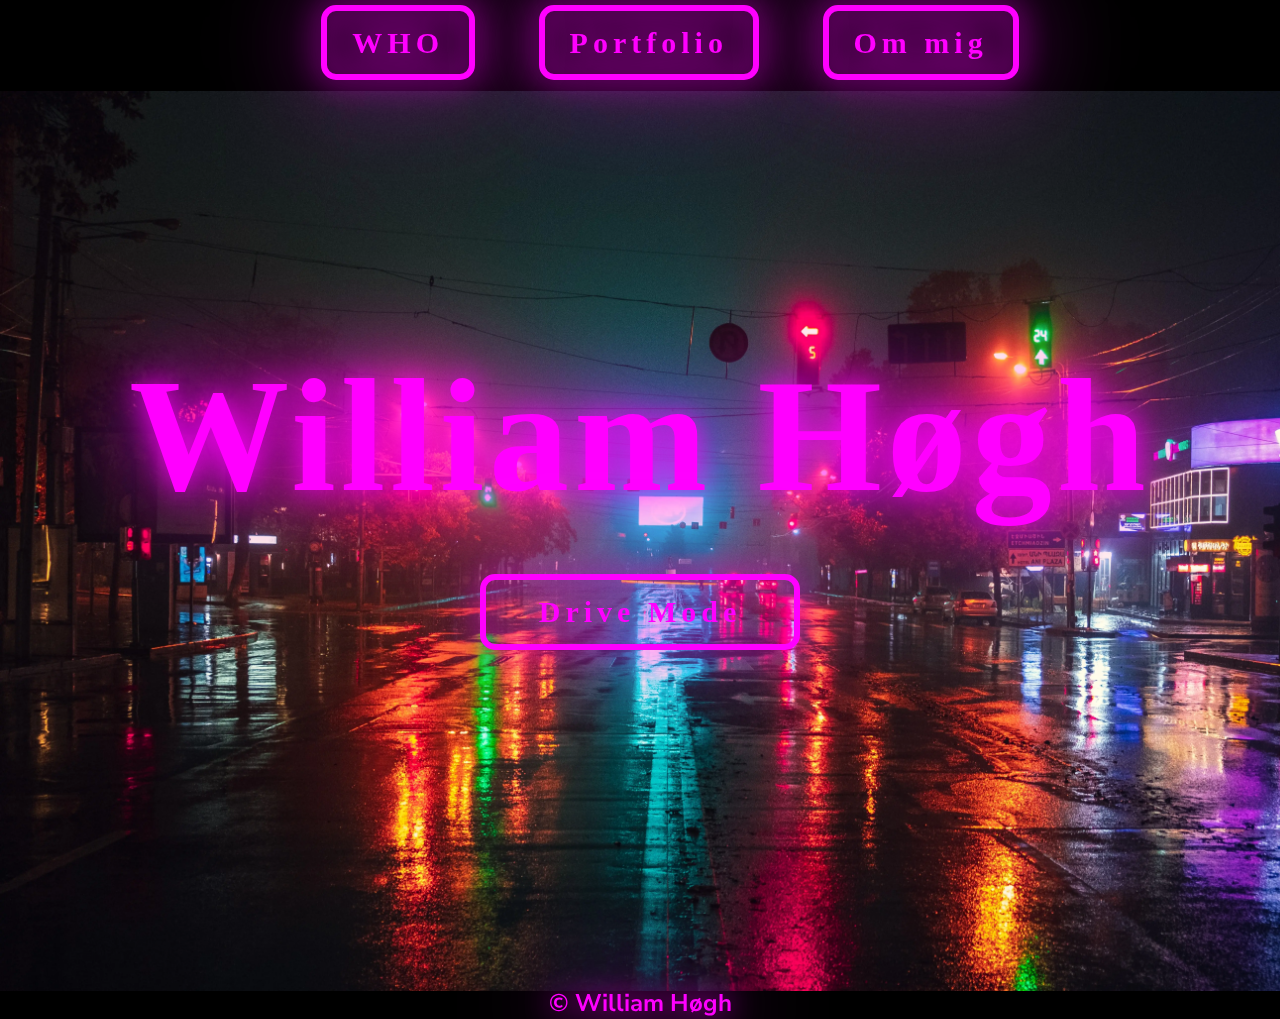
<file: index.html>
<!DOCTYPE html>
<html lang="en">
  <head>
    <meta charset="UTF-8" />
    <meta http-equiv="X-UA-Compatible" content="IE=edge" />
    <meta name="viewport" content="width=device-width, initial-scale=1.0" />
    <title>portfolie</title>
    <link rel="icon" type="image/svg+xml" href="who.svg" />

    <link rel="preconnect" href="https://fonts.googleapis.com" />
    <link rel="preconnect" href="https://fonts.gstatic.com" crossorigin />
    <link href="https://fonts.googleapis.com/css2?family=Cinzel&family=Indie+Flower&family=Nunito+Sans:wght@200;300;400&family=Roboto:ital,wght@0,100;1,400&display=swap" rel="stylesheet" />
    <link rel="stylesheet" href="style.css" />
  </head>
  <body>
    <header>
      <div class="navbar">
        <nav>
          <ul>
            <li><a href="index.html">WHO</a></li>
            <li><a href="port.html">Portfolio</a></li>
            <li><a href="om.html">Om mig</a></li>
          </ul>
        </nav>
      </div>
    </header>
    <main>
      <section>
        <div class="splash">
          <h1>William Høgh</h1>
          <button onclick="document.getElementById('sang').play()">Drive Mode</button>
        </div>
      </section>
      <div id="sounds">
        <!-- TODO: Tilføj audio elementer her -->
        <audio src="sang.m4a" id="sang"></audio>
      </div>
    </main>
    <footer>&copy; William Høgh</footer>
  </body>
</html>
</file>
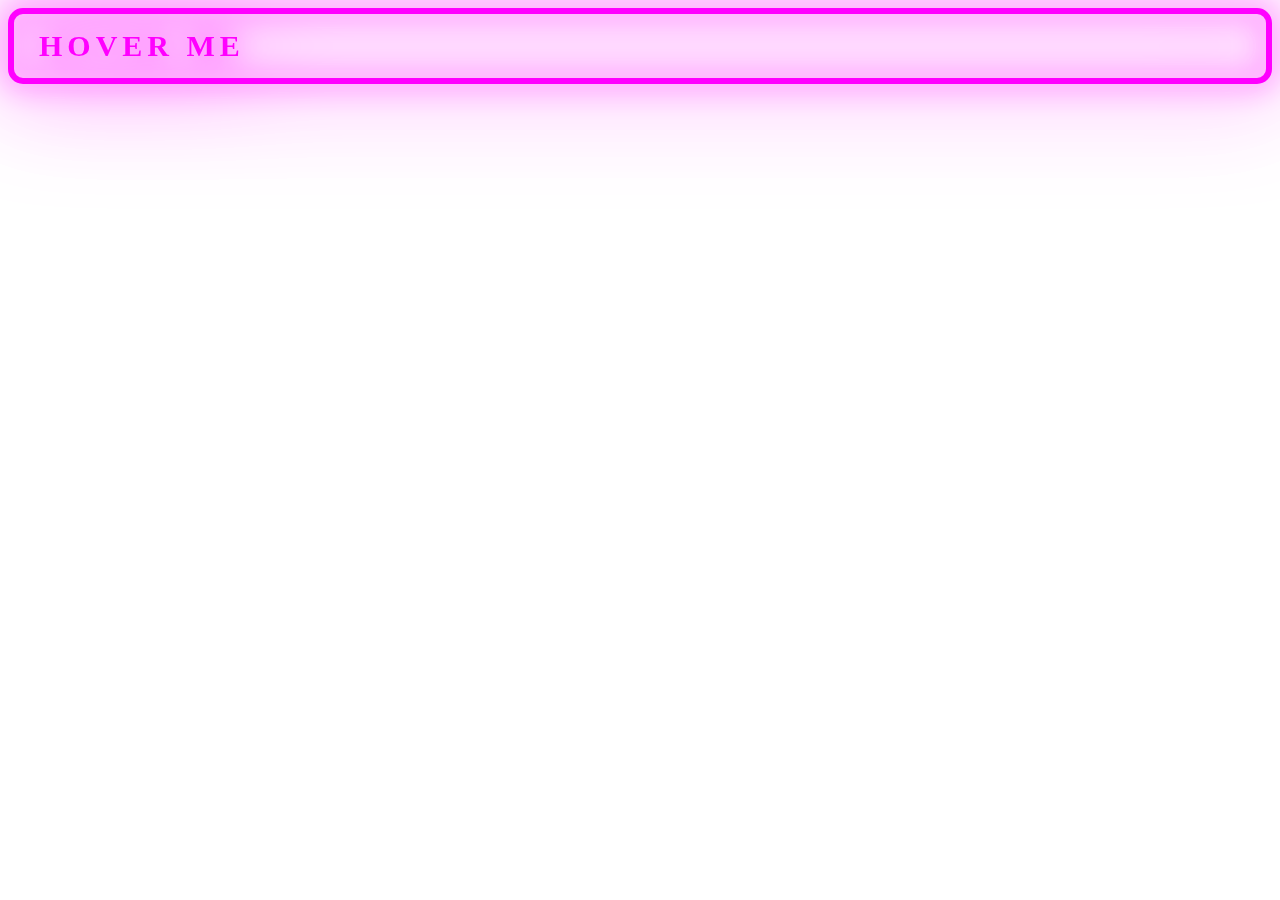
<file: knap.html>
<!DOCTYPE html>
<html lang="en">
  <head>
    <meta charset="UTF-8" />
    <meta http-equiv="X-UA-Compatible" content="IE=edge" />
    <meta name="viewport" content="width=device-width, initial-scale=1.0" />
    <title>Document</title>
    <link rel="stylesheet" href="style2.css" />
  </head>
  <body>
    <div class="button">HOVER ME</div>
  </body>
</html>
</file>
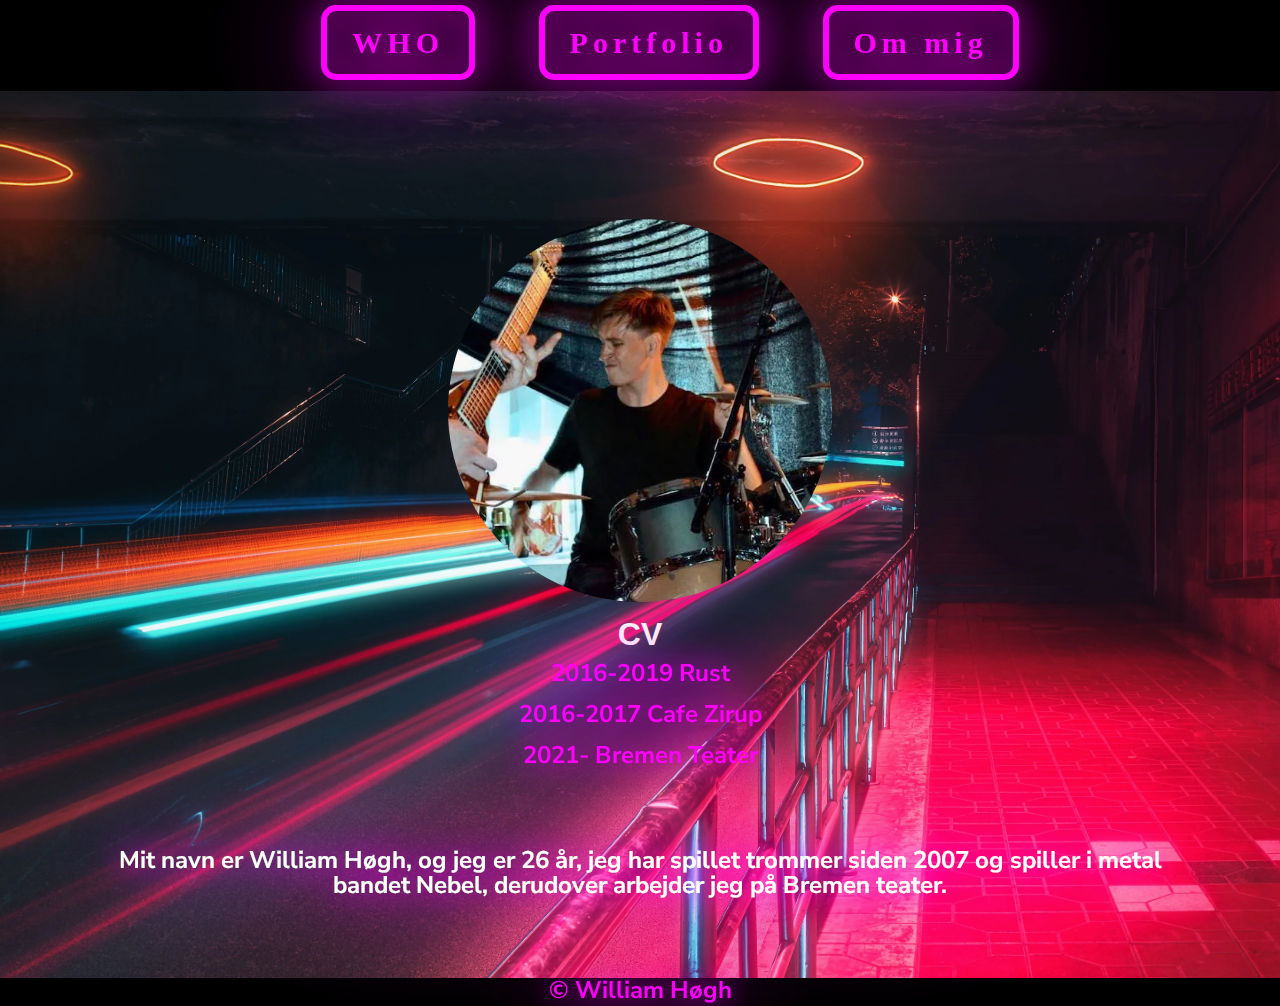
<file: om.html>
<!DOCTYPE html>
<html lang="en">
  <head>
    <meta charset="UTF-8" />
    <meta http-equiv="X-UA-Compatible" content="IE=edge" />
    <meta name="viewport" content="width=device-width, initial-scale=1.0" />
    <title>Om</title>
    <link rel="icon" type="image/svg+xml" href="who.svg" />
    <link rel="preconnect" href="https://fonts.googleapis.com" />
    <link rel="preconnect" href="https://fonts.gstatic.com" crossorigin />
    <link href="https://fonts.googleapis.com/css2?family=Cinzel&family=Indie+Flower&family=Nunito+Sans:wght@200;300;400&family=Roboto:ital,wght@0,100;1,400&display=swap" rel="stylesheet" />
    <link rel="stylesheet" href="style.css" />
  </head>
  <body>
    <header>
      <div class="navbar">
        <!-- <img src="blabla" alt="" class="logo" -->
      </div>
      <nav>
        <ul>
          <li><a href="index.html">WHO</a></li>
          <li><a href="port.html">Portfolio</a></li>
          <li><a href="om.html">Om mig</a></li>
        </ul>
      </nav>
    </header>
    <main>
      <div class="om">
        <div class="billede">
          <img src="trommer.webp" alt="mig" width="100" height="100" />
        </div>

        <div class="over"><h3>CV</h3></div>
        <div class="bla">
          <ul>
            <li>2016-2019 Rust</li>
            <li>2016-2017 Cafe Zirup</li>
            <li>2021- Bremen Teater</li>
          </ul>
          <p>Mit navn er William Høgh, og jeg er 26 år, jeg har spillet trommer siden 2007 og spiller i metal bandet Nebel, derudover arbejder jeg på Bremen teater.</p>
        </div>
      </div>
    </main>
    <footer>&copy; William Høgh</footer>
  </body>
</html>
</file>
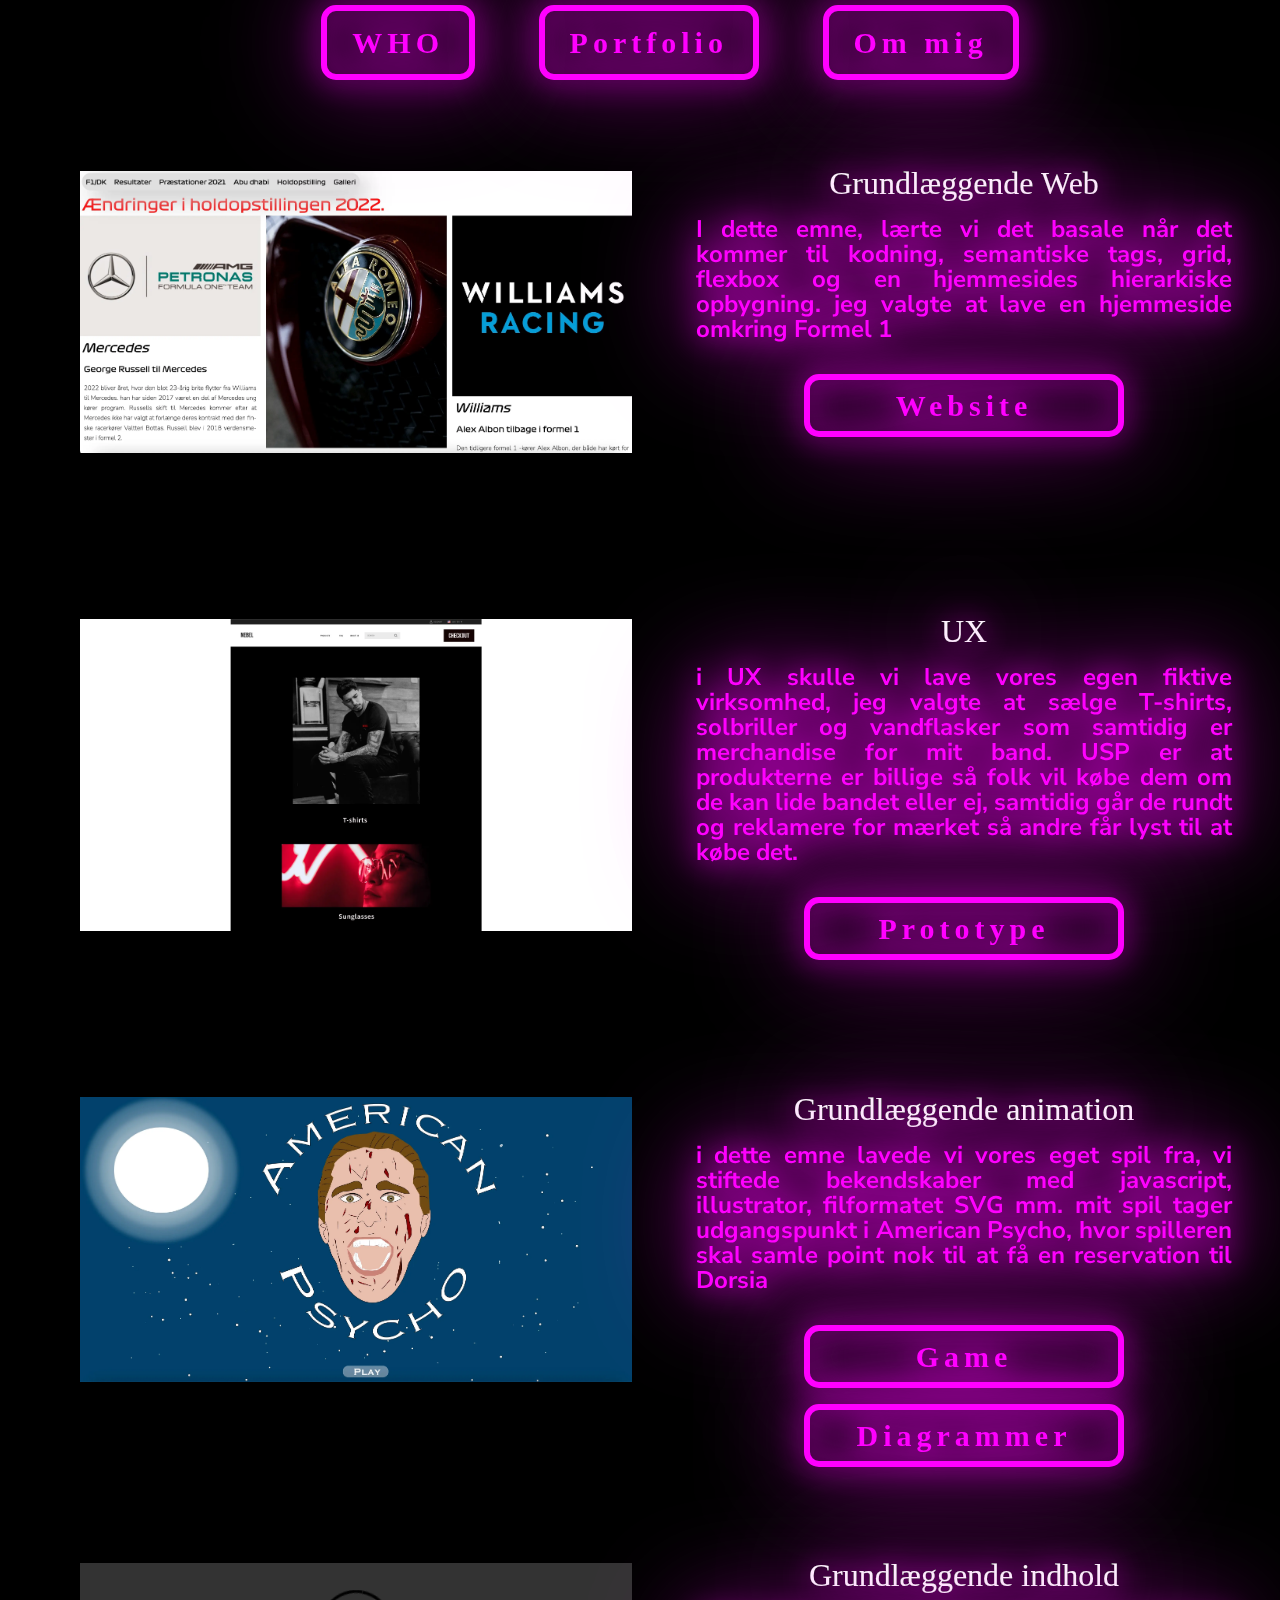
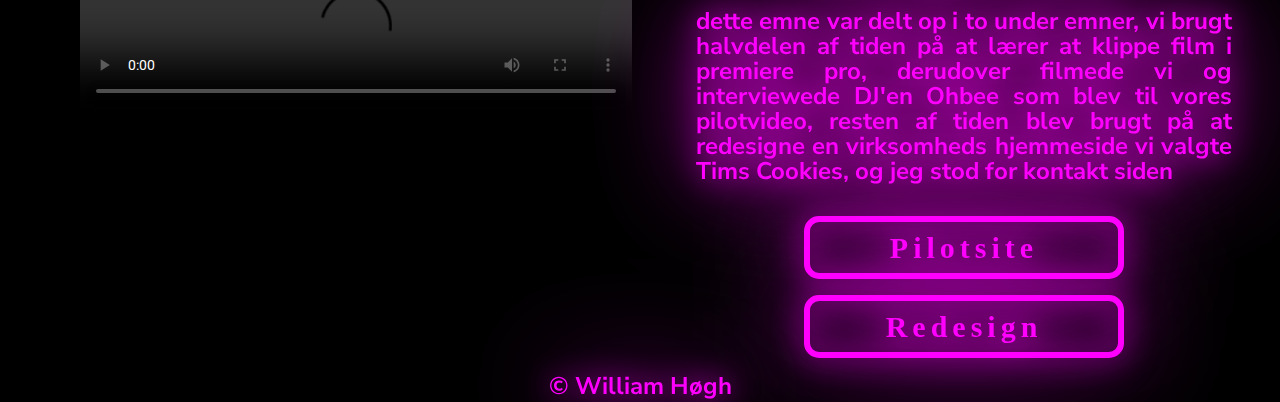
<file: port.html>
<!DOCTYPE html>
<html lang="en">
  <head>
    <meta charset="UTF-8" />
    <meta http-equiv="X-UA-Compatible" content="IE=edge" />
    <meta name="viewport" content="width=device-width, initial-scale=1.0" />
    <title>portfolio</title>
        <link rel="icon" type="image/svg+xml" href="who.svg" />

    <link rel="preconnect" href="https://fonts.googleapis.com">
<link rel="preconnect" href="https://fonts.gstatic.com" crossorigin>
<link href="https://fonts.googleapis.com/css2?family=Cinzel&family=Indie+Flower&family=Nunito+Sans:wght@200;300;400&family=Roboto:ital,wght@0,100;1,400&display=swap" rel="stylesheet">
    <link rel="stylesheet" href="style.css" />
  </head>
  <body>
    <header>
      <div class="navbar">

      <nav>
        <ul>
          <li><a href="index.html">WHO</a></li>
          <li><a href="port.html">Portfolio</a></li>
          <li><a href="om.html">Om mig</a></li>
        </ul>
      </nav>
      </div>
    </header>
    <main>
      <section>
        <div class="galleri">
          <div class="port"><img src="website.webp" alt="website" width="100" height="100" /></div>
        </div>
        <div class="tekst">
          <h2>Grundlæggende Web</h2>
          <br />
          <p>I dette emne, lærte vi det basale når det kommer til kodning, semantiske tags, grid, flexbox og en hjemmesides hierarkiske opbygning. jeg valgte at lave en hjemmeside omkring Formel 1 </p>
          
          <div class="button"><a href="https://williamhoegh.dk/kea/02_web/04_responsive/responsive_v2/index.html">Website</a></div>
        </div>
      </section>
      <section>
        <div class="galleri">
          <div class="port"><img src="ux.webp" alt="ap" width="100" height="100" /></div>
        </div>
        <div class="tekst">
          <h2>UX</h2>
          <br />
          <p>i UX skulle vi lave vores egen fiktive virksomhed, jeg valgte at sælge T-shirts, solbriller og vandflasker som samtidig er merchandise for mit band. USP er at produkterne er billige så folk vil købe dem om de kan lide bandet eller ej, samtidig går de rundt og reklamere for mærket så andre får lyst til at købe det.</p>
          
          <div class="button"><a href="https://xd.adobe.com/view/a636ea62-fff1-4906-bf00-a452988d4996-f365/?fullscreen">Prototype</a></div>
        </div>
      </section>
      <section>
        <div class="galleri">
          <div class="port"><img src="ap.webp" alt="" width="100" height="100" /></div>
        </div>
        <div class="tekst">
          <h2>Grundlæggende animation</h2>
          <br />
          <p>i dette emne lavede vi vores eget spil fra, vi stiftede bekendskaber med javascript, illustrator, filformatet SVG mm. mit spil tager udgangspunkt i American Psycho, hvor spilleren skal samle point nok til at få en reservation til Dorsia </p>
          <div class="button"><a href="https://williamhoegh.dk/kea/04_animation/spil%20/spil.html">Game</a></div>
          <div class="button"><a href="https://williamhoegh.dk/kea/04_animation/spil%20/teknik.html">Diagrammer</a></div>
        </div>
      </section>
      <section>
        <div class="galleri">
          <div class="video-player">  <video controls src="https://williamhoegh.dk/kea/05_indhold/pilot_site/film.mp4" width="100%" height="auto" </video> </div>
        </div>
        <div class="tekst">
          <h2>Grundlæggende indhold</h2>
          <br />
          <p>dette emne var delt op i to under emner, vi brugt halvdelen af tiden på at lærer at klippe film i premiere pro, derudover filmede vi og interviewede DJ'en Ohbee som blev til vores pilotvideo, resten af tiden blev brugt på at redesigne en virksomheds hjemmeside vi valgte Tims Cookies, og jeg stod for kontakt siden </p>
           <div class="button"><a href="https://will011g.github.io/pilot_site/">Pilotsite</a></div>
          <div class="button"><a href="https://miafisher.github.io/05.02.01_redesign/index.html?fbclid=IwAR1kXYV63-2IHCFLc9LytTt2DiHJpVoiKunifH_A1AiEnXXb31ttiMb4mbI">Redesign</a></div>
        </div>
      </section>
    </main>
    <footer>&copy; William Høgh</footer>
    <script src="js.js"></script> 

  </body>
</html>
</file>
<file: style.css>
* {
  box-sizing: border-box;
  margin: 0;
  padding: 0;
}

.splash {
  background-image: url(leon.webp);
  background-size: cover;
  background-repeat: no-repeat;
  width: auto;
  height: 100vh;
}
img {
  object-fit: cover;
  max-width: 100%;
  height: auto;
  grid-column: 2;
}
body {
  background-color: black;
  /* background-color: black; */
  font-family: "Open Sans", sans-serif;
  font-size: 13px;
  line-height: 21px;
  font-weight: 400;
  letter-spacing: 0px;
}

.galleri {
  /* display: grid;
  width: 50%; */
  object-fit: cover;
  margin-top: 5rem;
  margin-left: 5rem;
  margin-bottom: 5rem;
}
.port {
  object-fit: cover;
}
.tekst h5 {
  /* display: grid;
  width: 50%;
  padding-left: 5rem; */
  font-size: 18px;
  padding: 0%;
  margin: 0%;
}
.tekst {
  margin-top: 5rem;
}
.tekst p {
  text-align: center;
  font-family: "nunito sans", sans-serif;
  font-weight: 400;
  font-style: normal;
  font-size: 1.5rem;
  line-height: 25px;
  color: #db3eb1;
  text-align: center;
  filter: drop-shadow(0 0 15px #db3eb1) drop-shadow(0 0 50px #db3eb1) contrast(2) brightness(2);
  font-weight: bold;
  text-align: justify;
  margin-right: 3rem;
  margin-left: 3rem;
  margin-bottom: 2rem;
}
img {
  width: 100%;
}
main {
  margin: auto auto;
}
label,
input,
textarea,
select,
button {
  display: block;
}
section {
  /* height: 100vh;
  width: 100%; */
  display: grid;
  /* align-items: center;
  justify-content: center; */
  grid-template-columns: repeat(auto-fit, minmax(300px, 1fr));
  gap: 1rem;
}

h2 {
  color: white;
  text-align: center;
  margin: 0px;
  font-family: "Avenir Book";
  font-weight: 400;
  font-style: normal;
  font-size: 2rem;
  line-height: 25px;
  filter: drop-shadow(0 0 15px #db3eb1) drop-shadow(0 0 50px #db3eb1) contrast(2) brightness(2);
}
.navbar {
  height: 12%;
  display: flex;
}
.logo {
  width: 50px;
  cursor: pointer;
}

nav {
  flex: 1;
  text-align: center;
  padding: 2rem;
  background-color: black;
  text-align: center;
}
nav ul li {
  list-style: none;
  display: inline-block;
  margin-left: 60px;
}

nav ul li a {
  color: #db3eb1;
  border: 6px solid #db3eb1;
  border-radius: 15px;
  padding: 15px 25px;
  font-size: 30px;
  font-family: tahoma;
  letter-spacing: 5px;
  cursor: pointer;
  font-weight: bold;
  filter: drop-shadow(0 0 15px #db3eb1) drop-shadow(0 0 50px #db3eb1) contrast(2) brightness(2);
  transition: 0.5s;
  width: 20rem;
  text-align: left;
  margin: auto;
  text-decoration: none;
}

a:hover {
  color: black;
  background-color: #db3eb1;
  filter: drop-shadow(0 0 20px #db3eb1) contrast(2) brightness(2);
}

header {
  top: 0;
  gap: 20px;
}
.button {
  color: #db3eb1;
  border: 6px solid #db3eb1;
  border-radius: 15px;
  padding: 15px 25px;
  font-size: 30px;
  font-family: tahoma;
  letter-spacing: 5px;
  cursor: pointer;
  font-weight: bold;
  filter: drop-shadow(0 0 15px #db3eb1) drop-shadow(0 0 50px #db3eb1) contrast(2) brightness(2);
  transition: 0.5s;
  width: 20rem;
  text-align: center;
  margin: auto;
  margin-bottom: 1rem;
}

a {
  text-decoration: none;
  color: #db3eb1;
}
a:hover {
  background-color: #db3eb1;
  filter: drop-shadow(0 0 20px #db3eb1) contrast(2) brightness(2);
  color: black;
}

.button:hover {
  color: black;
  background-color: #db3eb1;
  filter: drop-shadow(0 0 20px #db3eb1) contrast(2) brightness(2);
}
.om {
  display: flex;
  flex-direction: column;
  background-image: url(cheng.webp);
  background-size: cover;
  background-repeat: no-repeat;
  width: auto;
}

.billede {
  width: 30%;
  height: 30%;
  align-self: center;
  margin-top: 8rem;
  object-fit: cover;
}
.billede img {
  border-radius: 50%;
}
.over {
  text-align: center;
}

h3 {
  font-size: 2rem;
  margin-top: 1rem;
  margin-bottom: 1rem;
  color: white;
}
.bla p {
  text-align: center;

  font-family: "nunito sans", sans-serif;
  font-weight: 400;
  font-style: normal;
  font-size: 1.5rem;
  line-height: 25px;
  color: #ffffff;
  text-align: center;
  filter: drop-shadow(0 0 15px #db3eb1) drop-shadow(0 0 50px #db3eb1) contrast(2) brightness(2);
  font-weight: bold;
  margin-bottom: 1rem;
  text-align: center;

  margin: 5rem;
}
.bla li {
  text-align: center;
  margin: 0px;
  font-family: "nunito sans", sans-serif;
  font-weight: 400;
  font-style: normal;
  font-size: 1.5rem;
  line-height: 25px;
  color: #db3eb1;
  text-align: center;
  filter: drop-shadow(0 0 15px #db3eb1) drop-shadow(0 0 50px #db3eb1) contrast(2) brightness(2);
  font-weight: bold;
  margin-bottom: 1rem;
  text-align: center;
}
h1 {
  color: #db3eb1;
  text-align: center;
  margin-top: 20rem;

  padding: 15px 25px;
  font-size: 10rem;
  font-family: tahoma;
  letter-spacing: 5px;
  cursor: pointer;
  font-weight: bold;
  filter: drop-shadow(0 0 15px #db3eb1) drop-shadow(0 0 50px #db3eb1) contrast(2) brightness(2);
  text-align: center;

  margin-bottom: 1rem;
  margin-left: auto;
  margin-right: auto;
}
button {
  color: #db3eb1;
  border: 6px solid #db3eb1;
  border-radius: 15px;
  padding: 15px 25px;
  font-size: 30px;
  font-family: tahoma;
  letter-spacing: 5px;
  cursor: pointer;
  font-weight: bold;
  filter: drop-shadow(0 0 15px #db3eb1) drop-shadow(0 0 50px #db3eb1) contrast(2) brightness(2);
  transition: 0.5s;
  width: 20rem;
  text-align: center;
  margin: auto;
  margin-bottom: 1rem;
  background-color: transparent;
  margin-top: 7rem;
}
button:hover {
  color: black;
  background-color: #db3eb1;
  filter: drop-shadow(0 0 20px #db3eb1) contrast(2) brightness(2);
}
footer {
  text-align: center;
  margin: 0px;
  font-family: "nunito sans", sans-serif;
  font-weight: 400;
  font-style: normal;
  font-size: 1.5rem;
  line-height: 25px;
  color: #db3eb1;
  text-align: center;
  filter: drop-shadow(0 0 15px #db3eb1) drop-shadow(0 0 50px #db3eb1) contrast(2) brightness(2);
  font-weight: bold;

  text-align: center;
}
@media screen and (max-width: 1190px) {
  h1 {
    font-size: 9rem;
  }
}

@media screen and (max-width: 750px) {
  .galleri {
    margin: 0;
  }
  video {
    width: 100%;
    height: auto;
  }
  .tekst {
    margin-left: 2rem;
    margin-bottom: 0;
  }
  .tekst p {
    text-align: left;
  }
  a {
    margin-bottom: 1rem;
  }
  nav ul li a {
    display: block;
    margin-bottom: 1rem;
  }
  h2 {
    margin: 0;
  }
}
@media screen and (max-width: 1200px) {
  h1 {
    font-size: 7rem;
  }
}
@media screen and (max-width: 900px) {
  h1 {
    font-size: 4rem;
  }
}
@media screen and (max-width: 600px) {
  h1 {
    font-size: 3rem;
  }
}
</file>
<file: style2.css>
.button {
  color: #db3eb1;
  border: 6px solid #db3eb1;
  border-radius: 15px;
  padding: 15px 25px;
  font-size: 30px;
  font-family: tahoma;
  letter-spacing: 5px;
  cursor: pointer;
  font-weight: bold;
  filter: drop-shadow(0 0 15px #db3eb1) drop-shadow(0 0 50px #db3eb1) contrast(2) brightness(2);
  transition: 0.5s;
}

.button:hover {
  color: black;
  background-color: #db3eb1;
  filter: drop-shadow(0 0 20px #db3eb1) contrast(2) brightness(2);
}
</file>
